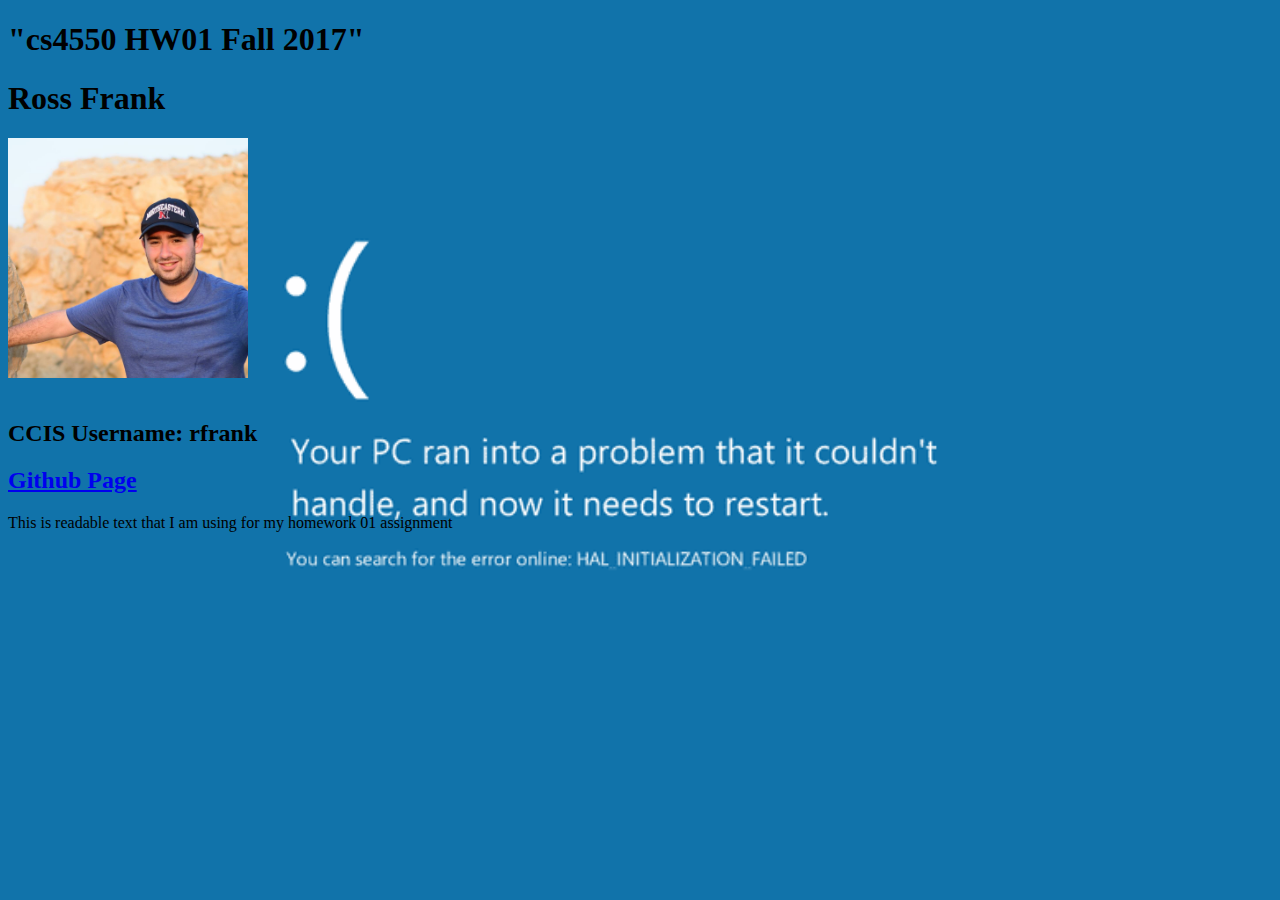
<file: hw01/index.html>
<!DOCTYPE html>
<html lang="en">
<head>
  <meta charset="utf-8" />
  <title>cs4500 HW01 Fall 2017</title>
  <link href="style.css" type="text/css" rel="stylesheet">
</head>
<body>
  <h1>"cs4550 HW01 Fall 2017"</h1>
  <h1>Ross Frank</h1>
  <img src="me.jpg" height="240" />
  <br />
  <br />
  <h2> CCIS Username: rfrank </h2>
  <h2><a href="https://github.com/rossfrank">Github Page</a></h2>
  <p> This is readable text that I am using for my homework 01 assignment </p>
</body>
</html>
</file>
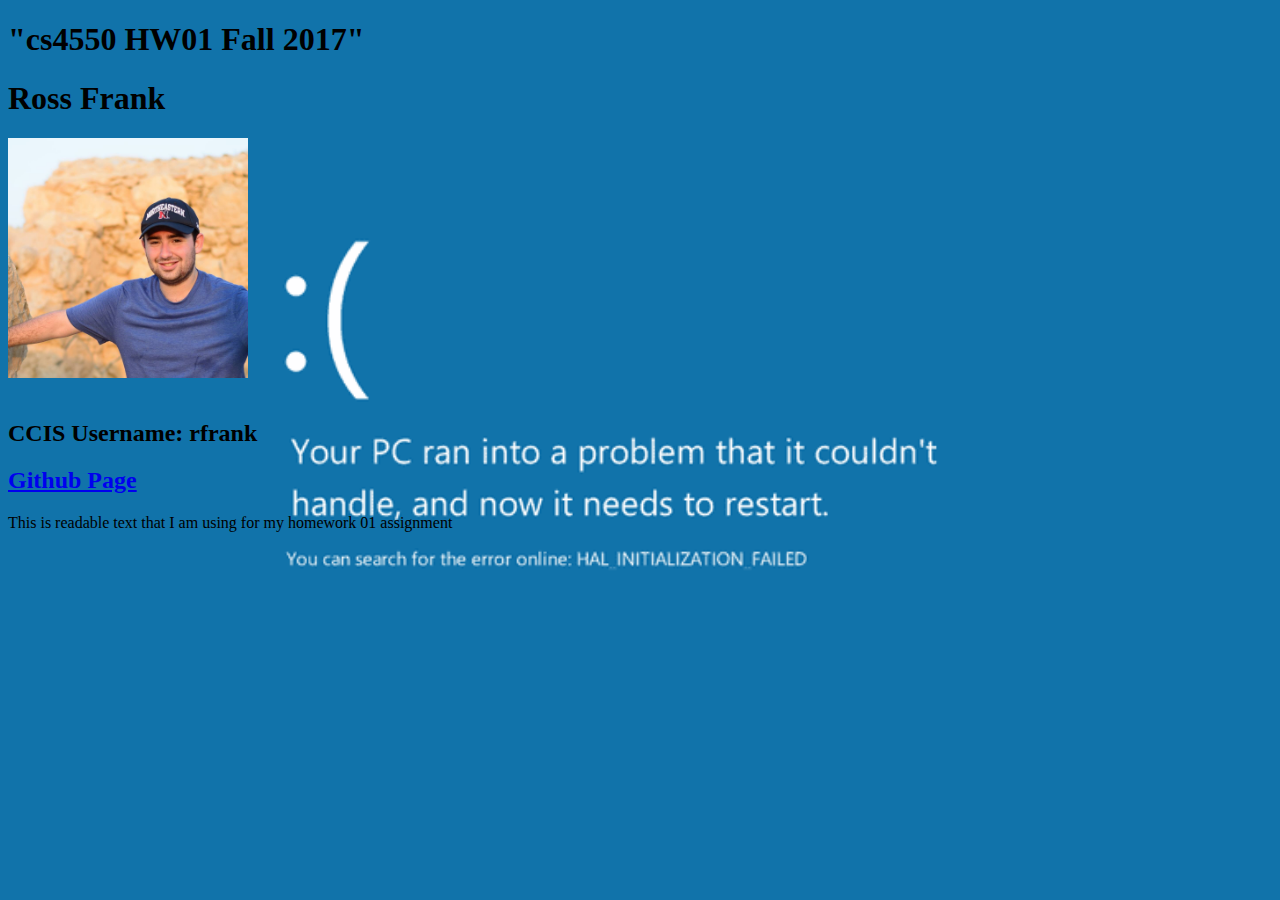
<file: personal/index.html>
<!DOCTYPE html>
<html lang="en">
<head>
  <title>cs4500 HW01 Fall 2017</title>
  <link href="style.css" type="text/css" rel="stylesheet">
</head>
<body>
  <h1>"cs4550 HW01 Fall 2017"</h1>
  <h1>Ross Frank</h1>
  <img src="me.jpg" height="240" />
  <br />
  <br />
  <h2> CCIS Username: rfrank </h2>
  <h2><a href="https://github.com/rossfrank">Github Page</a></h2>
  <p> This is readable text that I am using for my homework 01 assignment </p>
</body>
</html>
</file>
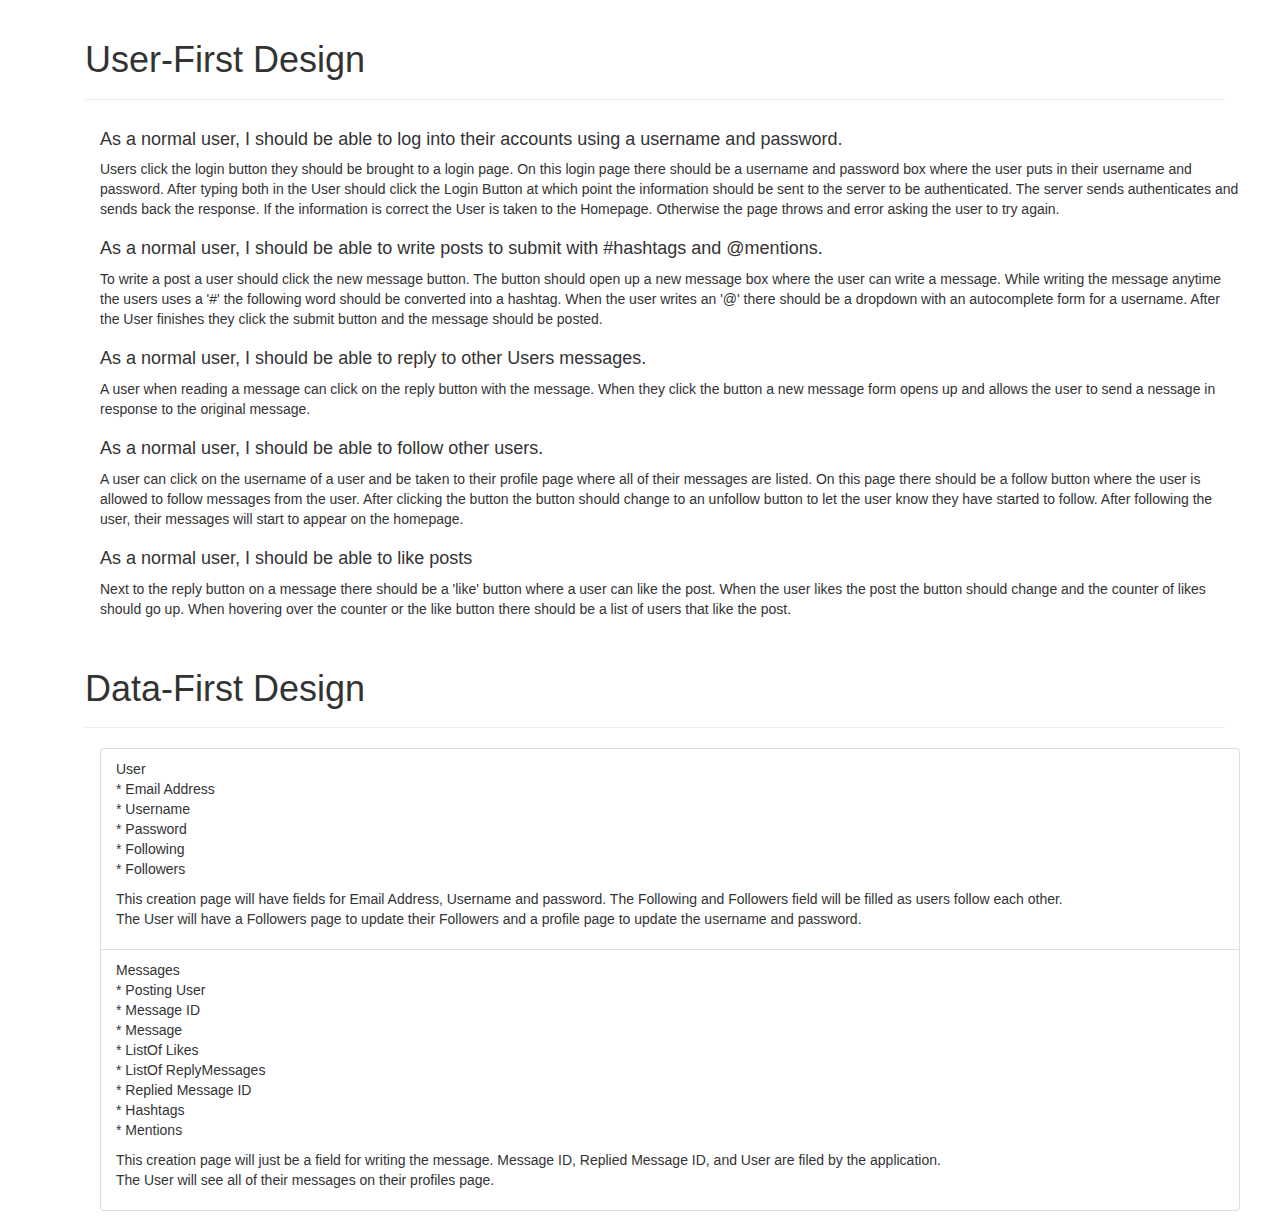
<file: hw02/design.html>
<!DOCTYPE html>
<html lang="en">
  <head>
    <meta charset="utf-8">
    <meta http-equiv="X-UA-Compatible" content="IE=edge">
    <meta name="viewport" content="width=device-width, initial-scale=1">
    <title>hw02 Design</title>
    <link href="../bootstrap.min.css" rel="stylesheet">
  </head>
  <body>
    <div class="container">
      <div class="container">
        <div class="page-header">
          <h1 class="mb-1">User-First Design</h1>
        </div>
        <div class="container">
          <h4 class="mb-1">As a normal user, I should be able to log into their accounts using a username and password.</h4>
          <p class="mb-1">Users click the login button they should be brought to a login page.
            On this login page there should be a username and password box where the user puts in their username and password.
            After typing both in the User should click the Login Button at which point the information should be sent to the server to be authenticated.
            The server sends authenticates and sends back the response. If the information is correct the User is taken to the Homepage.
            Otherwise the page throws and error asking the user to try again.</p>
        </div>
        <div class="container">
          <h4 class="mb-1">As a normal user, I should be able to write posts to submit with #hashtags and @mentions.</h4>
          <p class="mb-1">To write a post a user should click the new message button. The button should open up a new message box where the user can write a message.
            While writing the message anytime the users uses a '#' the following word should be converted into a hashtag.
            When the user writes an '@' there should be a dropdown with an autocomplete form for a username.
            After the User finishes they click the submit button and the message should be posted.</p>
        </div>
        <div class="container">
          <h4 class="mb-1">As a normal user, I should be able to reply to other Users messages.</h4>
          <p class="mb-1">A user when reading a message can click on the reply button with the message.
            When they click the button a new message form opens up and allows the user to send a nessage in response to the original message.</p>
        </div>
        <div class="container">
          <h4 class="mb-1">As a normal user, I should be able to follow other users.</h4>
          <p class="mb-1">A user can click on the username of a user and be taken to their profile page where all of their messages are listed.
            On this page there should be a follow button where the user is allowed to follow messages from the user.
            After clicking the button the button should change to an unfollow button to let the user know they have started to follow.
            After following the user, their messages will start to appear on the homepage.</p>
        </div>
        <div class="container">
          <h4 class="mb-1">As a normal user, I should be able to like posts</h4>
          <p class="mb-1">Next to the reply button on a message there should be a 'like' button where a user can like the post.
            When the user likes the post the button should change and the counter of likes should go up.
            When hovering over the counter or the like button there should be a list of users that like the post.</p>
        </div>
      </div>
      <div class="container">
        <div class="page-header">
          <h1 class="mb-1">Data-First Design</h1>
        </div>
        <div class="container">
          <ul class="list-group">
            <li class="list-group-item">User
              <p class="mb-1">* Email Address<br />* Username<br />* Password<br />* Following<br />* Followers</p>
              <p class="mb-1">This creation page will have fields for Email Address, Username and password.
                The Following and Followers field will be filled as users follow each other.
                <br /> The User will have a Followers page to update their Followers and a profile page to update the username and password.</p>
            </li>
            <li class="list-group-item">Messages
              <p class="mb-1">* Posting User<br />* Message ID<br />* Message<br />* ListOf Likes<br />* ListOf ReplyMessages
                <br />* Replied Message ID<br />* Hashtags<br />* Mentions</p>
              <p class="mb-1">This creation page will just be a field for writing the message. Message ID, Replied Message ID, and User are filed by the application.
                <br /> The User will see all of their messages on their profiles page.</p>
            </li>
          </ul>
        </div>
      </div>
    </div>
    <script src="../jquery.min.js"></script>
    <script src="../bootstrap.min.js"></script>
  </body>
</html>
</file>
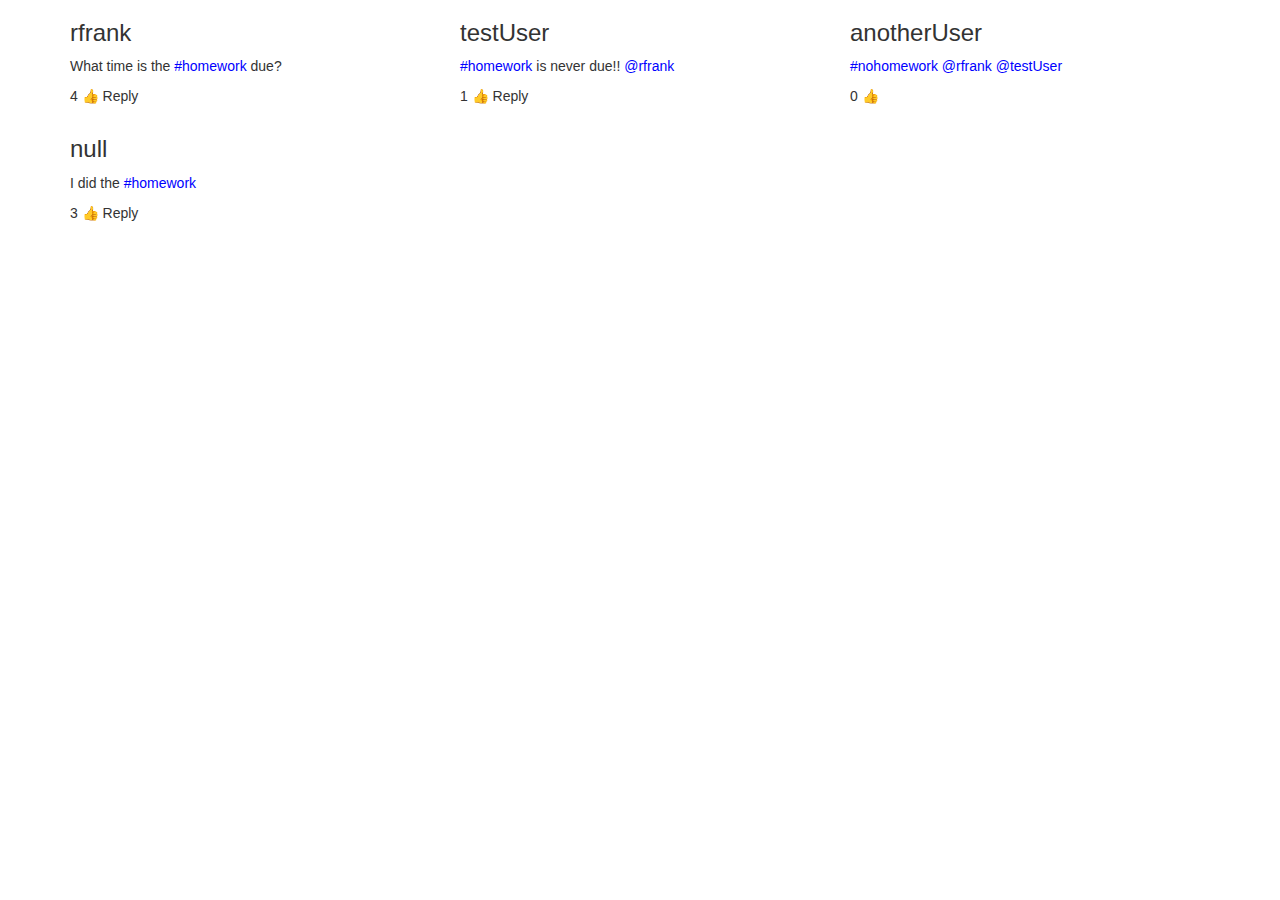
<file: hw02/message-index.html>
<!DOCTYPE html>
<html lang="en">
  <head>
    <meta charset="utf-8">
    <meta http-equiv="X-UA-Compatible" content="IE=edge">
    <meta name="viewport" content="width=device-width, initial-scale=1">
    <title>hw02 Design</title>
    <link href="../bootstrap.min.css" rel="stylesheet">
  </head>
  <body>
    <div class="container">
      <div class="row">
        <div class="col-md-4 my-2">
          <div class="card">
            <div class="card-body">
              <h3 class="md-1">rfrank</h3>
              <p>What time is the <span style="color:blue">#homework</span> due?</p>
              <p>4 &#x1F44D Reply</p>
            </div>
          </div>
        </div>
        <div class="col-md-4 my-2">
          <div class="card">
            <div class="card-body">
              <h3 class="md-1">testUser</h3>
              <p><span style="color:blue">#homework </span> is never due!! <span style="color:blue">@rfrank</span></p>
              <p>1 &#x1F44D Reply</p>
            </div>
          </div>
        </div>
        <div class="col-md-4 my-2">
          <div class="card">
            <div class="card-body">
              <h3 class="md-1">anotherUser</h3>
              <p><span style="color:blue">#nohomework</span> <span style="color:blue">@rfrank</span> <span style="color:blue">@testUser</span></p>
              <p>0 &#x1F44D</p>
            </div>
          </div>
        </div>
        <div class="col-md-4 my-2">
          <div class="card">
            <div class="card-body">
              <h3 class="md-1">null</h3>
              <p>I did the <span style="color:blue">#homework </span></p>
              <p>3 &#x1F44D Reply</p>
            </div>
          </div>
        </div>
      </div>
    </div>
    <script src="../jquery.min.js"></script>
    <script src="../bootstrap.min.js"></script>
  </body>
</html>
</file>
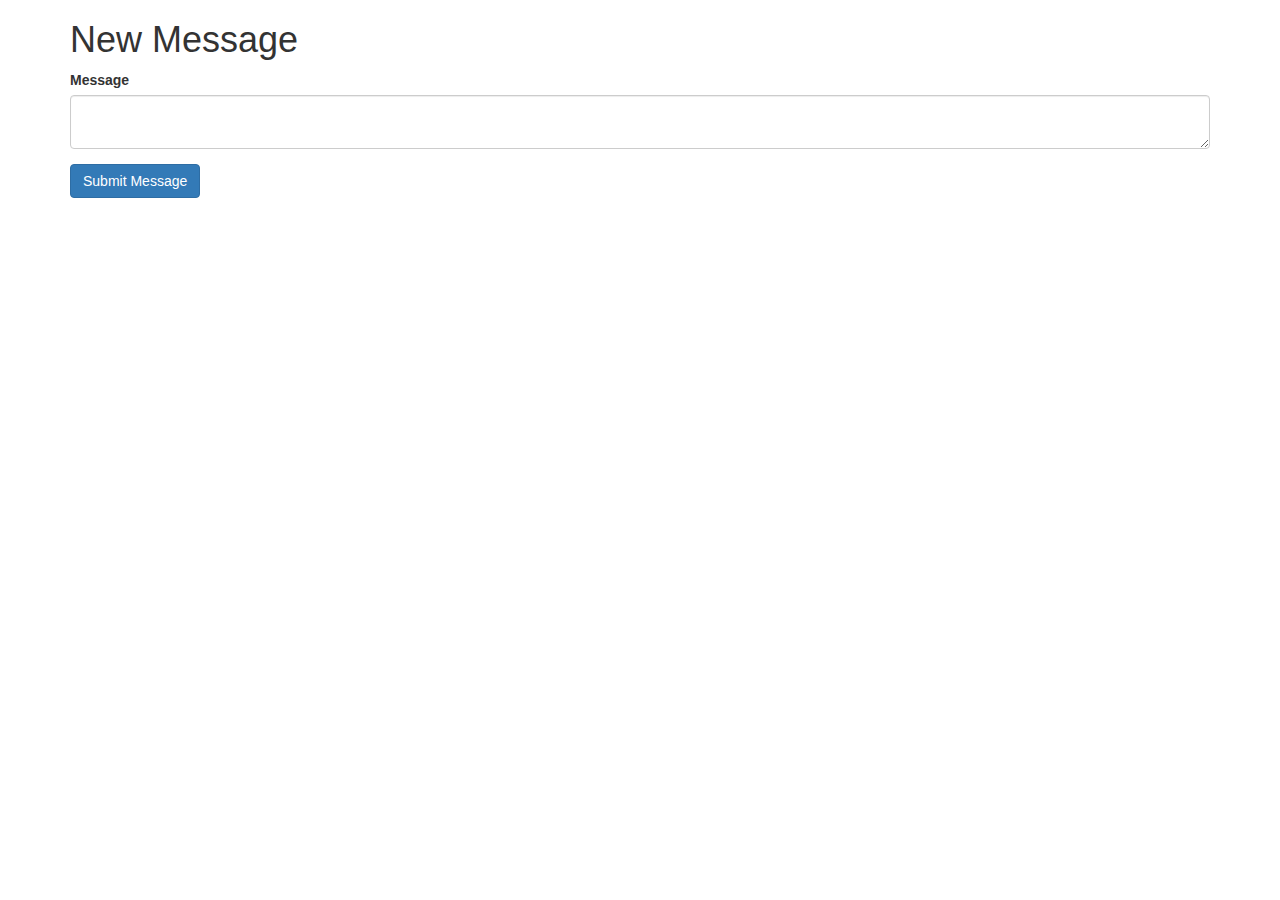
<file: hw02/message-new.html>
<!DOCTYPE html>
<html lang="en">
  <head>
    <meta charset="utf-8">
    <meta http-equiv="X-UA-Compatible" content="IE=edge">
    <meta name="viewport" content="width=device-width, initial-scale=1">
    <title>New Message</title>
    <link href="../bootstrap.min.css" rel="stylesheet">
  </head>
  <body>
    <div class="container">
      <h1>New Message</h1>
      <form>
        <div class="form-group">
          <label for="message">Message</label>
          <textarea name="message" class="form-control"></textarea>
        </div>
        <button type="submit" class="btn btn-primary">
          Submit Message
        </button>
      </form>
    </div>
    <script src="../jquery.min.js"></script>
    <script src="../bootstrap.min.js"></script>
  </body>
</html>
</file>
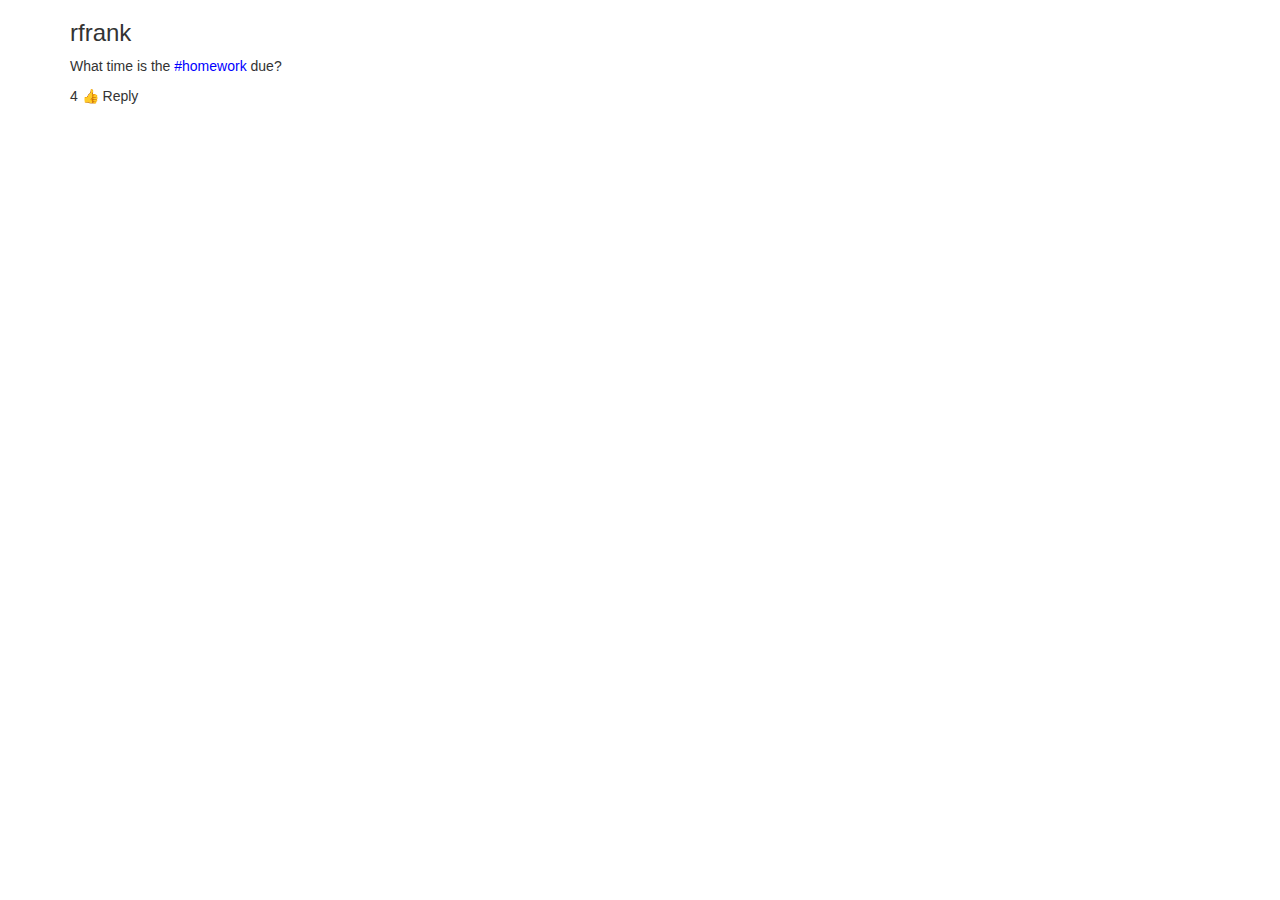
<file: hw02/message-show.html>
<!DOCTYPE html>
<html lang="en">
  <head>
    <meta charset="utf-8">
    <meta http-equiv="X-UA-Compatible" content="IE=edge">
    <meta name="viewport" content="width=device-width, initial-scale=1">
    <title>hw02 Design</title>
    <link href="../bootstrap.min.css" rel="stylesheet">
  </head>
  <body>
    <div class="container">
      <div class="row">
        <div class="col-md-4 my-2">
          <div class="card">
            <div class="card-body">
              <h3 class="md-1">rfrank</h3>
              <p>What time is the <span style="color:blue">#homework </span>due?</p>
              <p>4 &#x1F44D Reply</p>
            </div>
          </div>
        </div>
      </div>
    </div>
    <script src="../jquery.min.js"></script>
    <script src="../bootstrap.min.js"></script>
  </body>
</html>
</file>
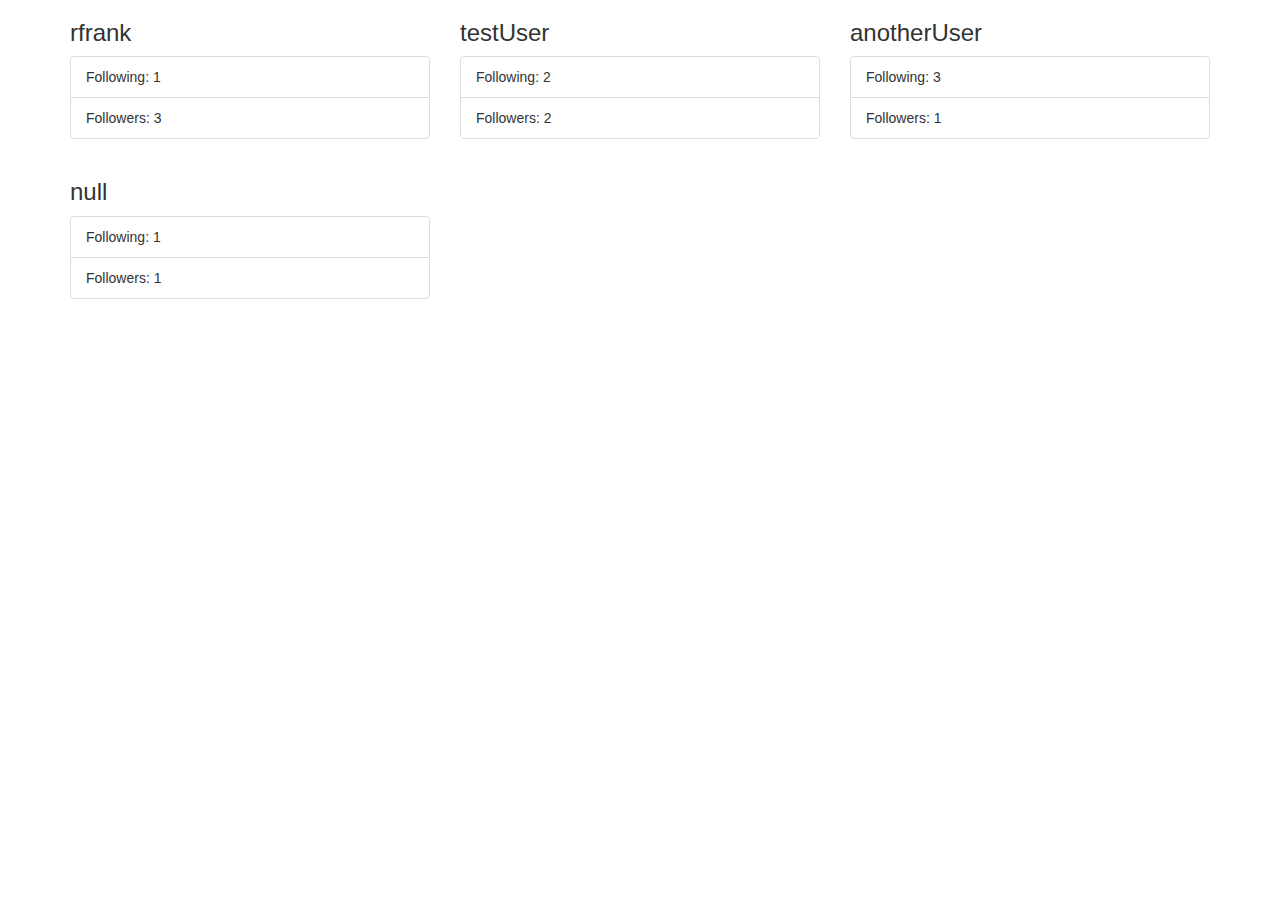
<file: hw02/user-index.html>
<!DOCTYPE html>
<html lang="en">
  <head>
    <meta charset="utf-8">
    <meta http-equiv="X-UA-Compatible" content="IE=edge">
    <meta name="viewport" content="width=device-width, initial-scale=1">
    <title>hw02 Design</title>
    <link href="../bootstrap.min.css" rel="stylesheet">
  </head>
  <body>
    <div class="container">
      <div class="row">
        <div class="col-md-4 my-2">
          <div class="card">
            <div class="card-body">
              <h3 class="md-1">rfrank</h3>
              <ul class="list-group">
                <li class="list-group-item">Following: 1</li>
                <li class="list-group-item">Followers: 3</li>
              </ul>
            </div>
          </div>
        </div>
        <div class="col-md-4 my-2">
          <div class="card">
            <div class="card-body">
              <h3 class="md-1">testUser</h3>
              <ul class="list-group">
                <li class="list-group-item">Following: 2</li>
                <li class="list-group-item">Followers: 2</li>
              </ul>
            </div>
          </div>
        </div>
        <div class="col-md-4 my-2">
          <div class="card">
            <div class="card-body">
              <h3 class="md-1">anotherUser</h3>
              <ul class="list-group">
                <li class="list-group-item">Following: 3</li>
                <li class="list-group-item">Followers: 1</li>
              </ul>
            </div>
          </div>
        </div>
        <div class="col-md-4 my-2">
          <div class="card">
            <div class="card-body">
              <h3 class="md-1">null</h3>
              <ul class="list-group">
                <li class="list-group-item">Following: 1</li>
                <li class="list-group-item">Followers: 1</li>
              </ul>
            </div>
          </div>
        </div>
      </div>
    </div>
    <script src="../jquery.min.js"></script>
    <script src="../bootstrap.min.js"></script>
  </body>
</html>
</file>
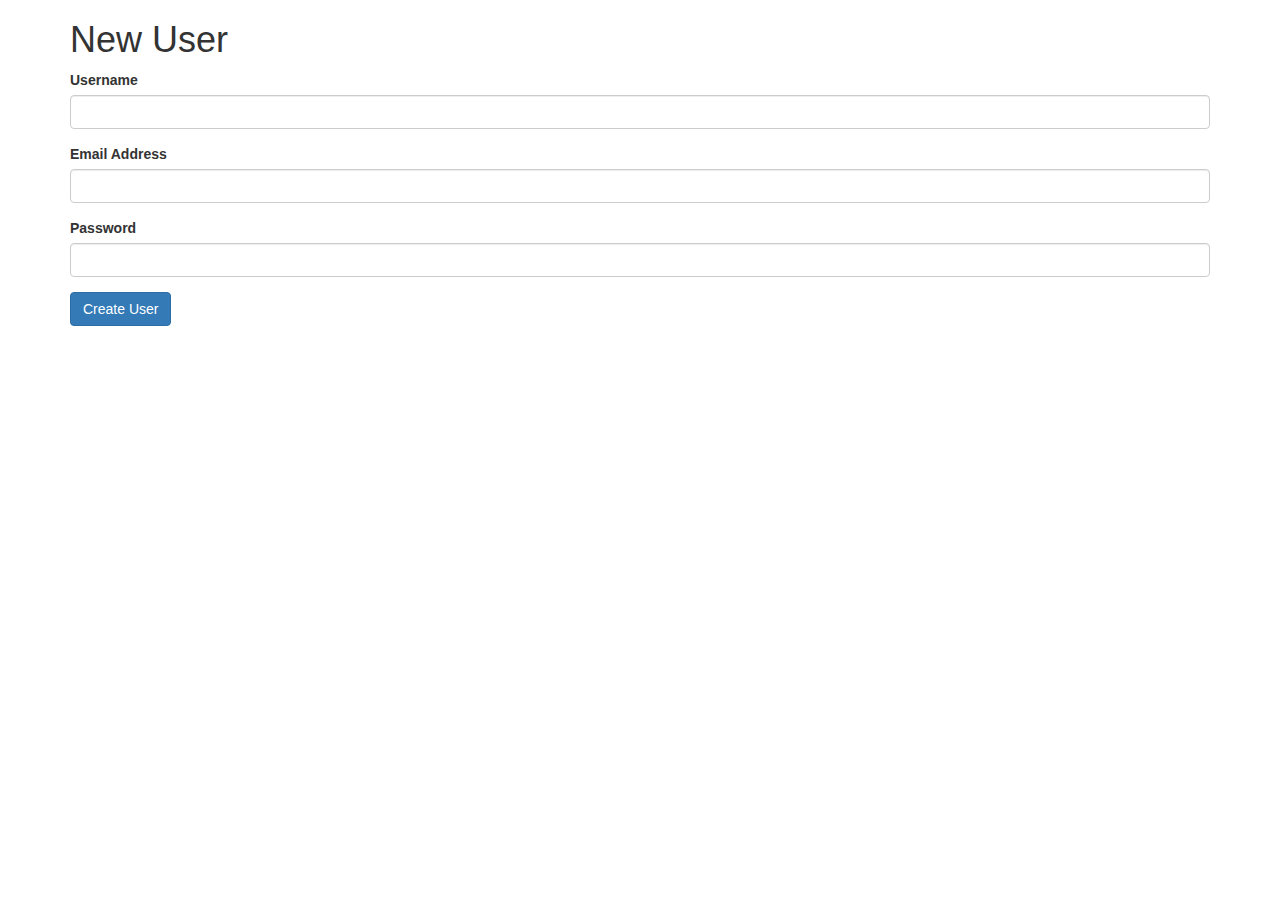
<file: hw02/user-new.html>
<!DOCTYPE html>
<html lang="en">
  <head>
    <meta charset="utf-8">
    <meta http-equiv="X-UA-Compatible" content="IE=edge">
    <meta name="viewport" content="width=device-width, initial-scale=1">
    <title>New User</title>
    <link href="../bootstrap.min.css" rel="stylesheet">
  </head>
  <body>
    <div class="container">
      <h1>New User</h1>
      <form>
        <div class="form-group">
          <label for="username">Username</label>
          <input type="text" name="username" class="form-control">
        </div>
        <div class="form-group">
          <label for="email">Email Address</label>
          <input type="text" name="email" class="form-control">
        </div>
        <div class="form-group">
          <label for="password">Password</label>
          <input name="password" class="form-control"></input>
        </div>
        <button type="submit" class="btn btn-primary">
          Create User
        </button>
      </form>
    </div>
    <script src="../jquery.min.js"></script>
    <script src="../bootstrap.min.js"></script>
  </body>
</html>
</file>
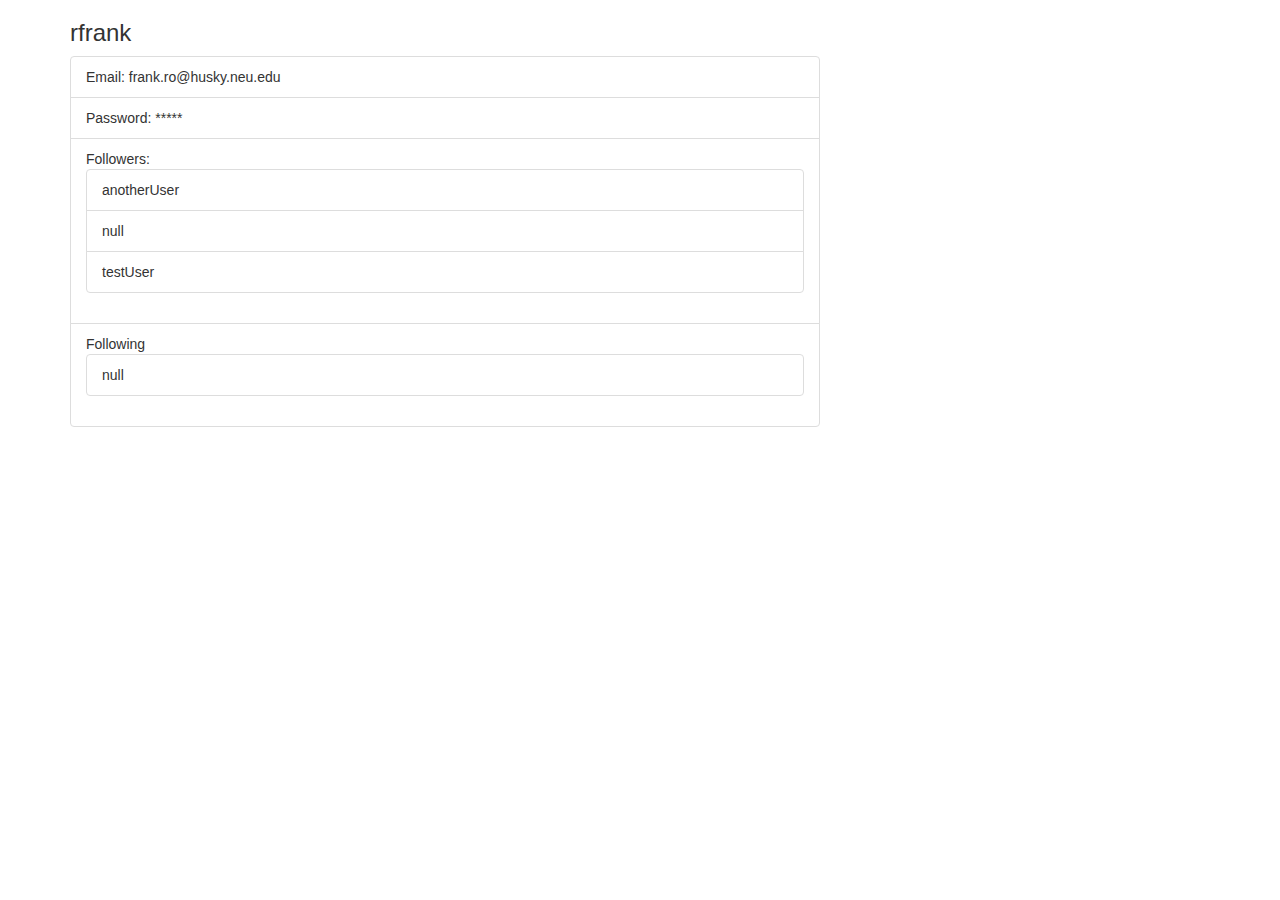
<file: hw02/user-show.html>
<!DOCTYPE html>
<html lang="en">
  <head>
    <meta charset="utf-8">
    <meta http-equiv="X-UA-Compatible" content="IE=edge">
    <meta name="viewport" content="width=device-width, initial-scale=1">
    <title>hw02 Design</title>
    <link href="../bootstrap.min.css" rel="stylesheet">
  </head>
  <body>
    <div class="container">
      <div class="row">
        <div class="col-md-8">
          <h3 class="md-1">rfrank</h3>
          <ul class="list-group">
            <li class="list-group-item">Email: frank.ro@husky.neu.edu</li>
            <li class="list-group-item">Password: *****</li>
            <li class="list-group-item">Followers:
              <ul class="list-group">
                <li class="list-group-item">anotherUser</li>
                <li class="list-group-item">null</li>
                <li class="list-group-item">testUser</li>
              </ul>
            </li>
            <li class="list-group-item">Following
              <ul class="list-group">
                <li class="list-group-item">null</li>
              </ul>
            </li>
          </ul>
        </div>
      </div>
    </div>
    <script src="../jquery.min.js"></script>
    <script src="../bootstrap.min.js"></script>
  </body>
</html>
</file>
<file: hw01/style.css>
html, body {
  background-image: url(background.png);
  background-size:cover;
}
</file>
<file: personal/style.css>
html, body {
  background-image: url(background.png);
  background-size:cover;
}
</file>
